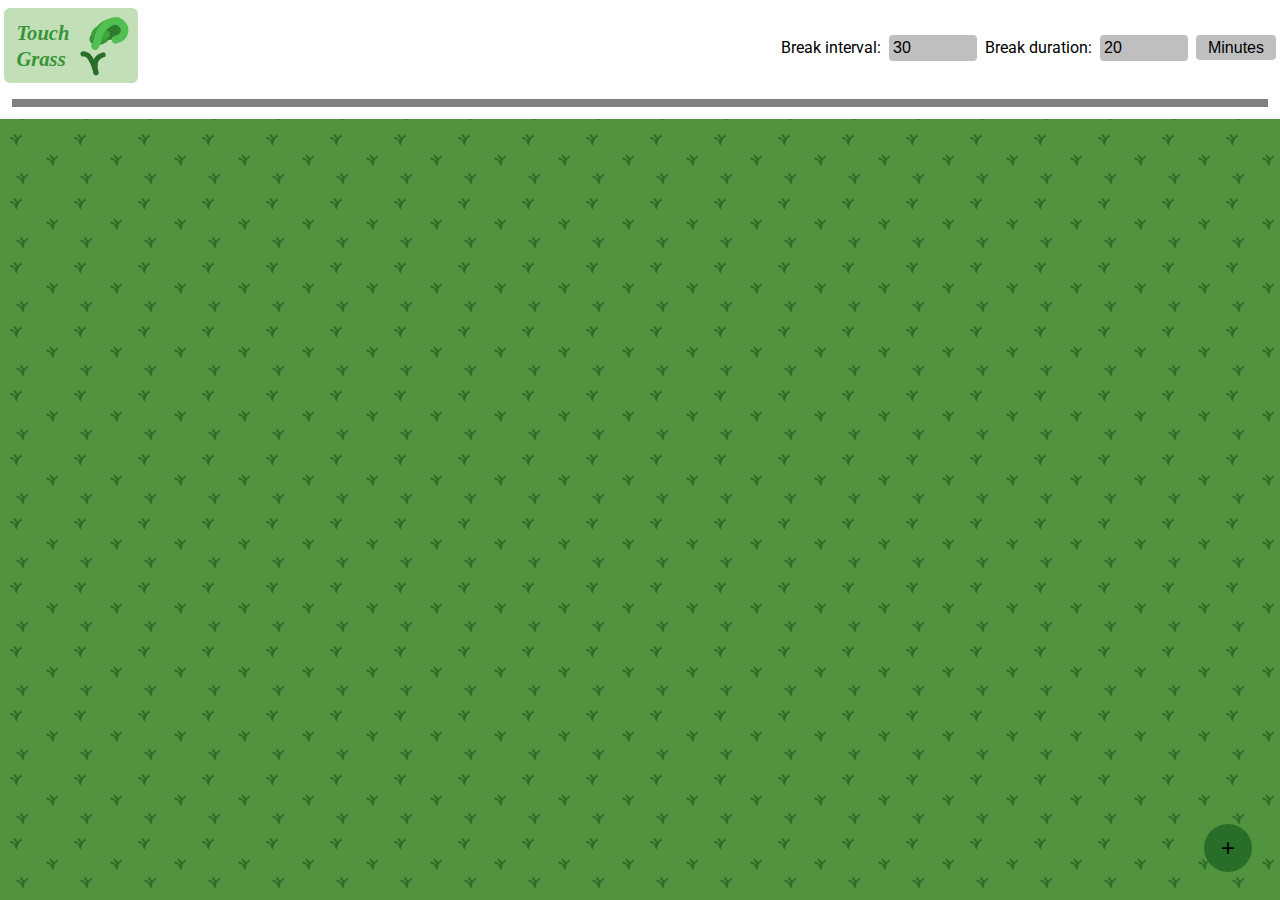
<file: src/index.html>
<!DOCTYPE html>
<html lang="en">
<head>
   <meta charset="UTF-8">
   <meta name="viewport" content="width=device-width, initial-scale=1.0">
   <title>Touch Grass</title>
   <link rel="stylesheet" href="./styles.css">
   <link rel="icon" href="./static/favicon64.png">
   <script type="module" src="./script.js"></script>
   <script type="module" src="./cookiebaker.js"></script>
</head>

<body>
   <dialog id="cookie-pop-up">
      <p>We use cookies to store your session. This site does not send your data to any external server. If you don't feel comfortable accepting cookies, you may reject them, but the site will function in a degraded state.</p>
      <div id="cookie-nav">
         <button id="accept" type="button">Accept</button>
         <button id="reject" type="button">Reject</button>
      </div>
   </dialog>
   
   <dialog class="modal" id="go-touch-grass">
      <div>
         <h1>
            <q>take a break. go touch some grass.</q>
         </h1>
         <h1 id="final-time" class="final-time">00:00</h1>
         <button id="accept-break" type="button">Take a break</button>
         
      </div>  
   </dialog>

   <dialog class="modal" id="touching-grass">
      <div>
         <h1>
            <q>You still have:</q>
         </h1>
         <h1 id="break-time" class="break-time">00:00</h1>
         <h1>
            <q>to touch grass</q>
         </h1>
         <button id="done-break" type="button">I'm done touching grass</button>
         
      </div> 
       
   </dialog>
   <header>
      
      <nav>
            <div><img src="./static/touch_grass_logo_SOLO_SHOULD_BE_OPTIMISED.svg" alt="Touch Grass Logo"></div>
            <div><button type="button" id="plus" class="plus">+</button></div>
            <span><label for="break-interval">Break interval:</label>
            <input name="break-interval" value="30" min="0" type="number">
            
            <label for="break-duration">Break duration:</label><input name="break-duration" type="number" value="20" min="0">
            <select name="units" id="units">
               <option value="minutes">Minutes</option>
               <option value="hours">Hours</option></span>
            </select>
      </nav>
      <progress id="progress" value="0" max="100"></progress>
   </header>
   <main>
      
   </main>
   
 </body>

</html>
</file>
<file: src/styles.css>
@import url('https://fonts.googleapis.com/css2?family=Noto+Serif+Display:ital,wght@0,100..900;1,100..900&display=swap');
@import url('https://fonts.googleapis.com/css2?family=Roboto+Slab:wght@100..900&family=Roboto:ital,wght@0,100;0,300;0,400;0,500;0,700;0,900;1,100;1,300;1,400;1,500;1,700;1,900&display=swap');
@import url('https://fonts.googleapis.com/css2?family=Kode+Mono:wght@400..700&family=Noto+Serif+Display:ital,wght@0,100..900;1,100..900&display=swap');

html, body {
 margin: 0px;
 min-width: 100vw;
 min-height: 100vh;
 --foreground: #deadbeef;
 --text: #000000;
 --background: #ffffff;
 --accent-hover: #235d23ff;
 --accent: #286d28ff;
 --accent-compliment: #d792d7;
 --warning: #d12639;
 --background-shading: rgba(127,127,127,.5);
 background-image: url("./static/grass_tile.webp");
 background-size: 4rem;
 animation: shifting 900s linear infinite;
 font-family: "Roboto", sans-serif;
 overflow-x: hidden;
 color: var(--text);
}

@media( prefers-color-scheme: dark ) {
   body {
      --foreground: #deadbeef;
      --text: #FFFFFF;
      --background: #000000;
   }
}
@keyframes shifting {
   0% {
      background-position: 0% 0%;
   }

   50% {
      background-position: 100% 100%;
   }

   100% {
      background-position: 0% 0%;
   }
}
button {
   background: none;
   border: none;
   outline: none;
   box-shadow: none;
   color: var(--text);
}

main {
   display: grid;
   justify-items: center;
   grid-template-columns: repeat(auto-fit, minmax(min(300px, 100%), 1fr));
}

#cookie-pop-up {
   margin: 1rem;
   border-radius: 1rem;
   border: none;
   background: var(--background);
   color: var(--text);
}

.plus {
   min-width: 3rem;
   min-height: 3rem;
   background-color: var(--accent);
   border-radius: 50%;
   font-size: 1.5rem;
   position: absolute;
   /* bottom: 1rem;
   right: 1rem; */
   top: calc(100% - 5rem);
   left: calc(100% - 5rem);
   margin: .25rem;
   justify-self: center;
}
   
  

#cookie-nav {
   display: flex;
   flex-direction: row;
   justify-content: right;
   gap: 1em;
}

#cookie-nav > button {
   background-color: var(--accent);
   border-radius: 0.25rem;
   padding: .5rem;
   cursor: pointer;
}

#cookie-nav > button:hover {
   background-color: var(--accent-hover);
}

header {
   background-color: var(--background);
   display: grid;
   justify-items: center;
   padding: 0.25rem;
   font-size: 1em;
}

header > nav {
   width: 100%;
   min-height: 2rem;
   padding: 0.25rem;
   padding-left: 2rem;
   padding-right: 2rem;
   display: flex;
   align-items: center;
   justify-content: space-between;
}

header > nav > span > input[type="number"] {
   appearance: none;
   border: none;
   padding: 0.25em;
   border-radius: 0.25em;
   background: var(--background-shading);
   color: var(--text);
   font-size: 1em;
   width: 5em;
}

header > nav > span > input[type="number"]:focus {
   outline: 0.2em var(--accent) solid;
}

header > nav > span {
   display: flex;
   flex-direction: row;
   gap: 0.5em;
   align-items: center;
   justify-self: flex-end;
   align-self: center;
}

header > nav > span > select {
   appearance: none;
   border: none;
   padding: 0.25em;
   border-radius: 0.25em;
   width: 5em;
   text-align: center;
   font-size: inherit;
   background-color: var(--background-shading);
   color: var(--text);
}

header > progress[value] {
   width: calc(100% - 1rem);
   height: 0.5rem;
   margin: 0.5rem;
   border-radius: 0.25rem;
   border: none;
   -webkit-appearance: none;
   appearance: none;
   background-color: var(--accent);
   
}

/* header > ::-webkit-progress-bar {
   width: 80%;
   height: 0.5rem;
   margin: 0.5rem;
   border-radius: 0.25rem;
   border: none;
   -webkit-appearance: none;
   appearance: none;
   background-color: var(--accent);
} */

.modal[open] {
   position: absolute;
   top: 0px;
   left: 0px;
   background-color: transparent;
   border: none;
   min-height: 100vh;
   min-width: min(100vw, 100%);
   margin: 0px;
   padding: 0px;
   display: grid;
   justify-items: center;
   align-items: center;
}

.modal > div {
   background: var(--background);
   color: var(--text);
   min-height: 50%;
   min-width: 50%;
   padding: 1rem;
   border-radius: 0.25em;
   display: grid;
   justify-items: center;
   align-items: center;
}

.modal > div > button {
   font-size: 1rem;
   background-color: var(--accent);
   padding: 0.5em;
   border-radius: .25em;
}

.modal > div > button:hover {
   cursor: pointer;
   background-color: var(--accent-hover);
}

#go-touch-grass > div > q::before {
   content: "“";
}

.modal > div > h1 {
   text-align: center;
}

.modal > div > h1 > q {
   font-family: "Noto Serif Display";
}

.modal > div > h1 > q::after, .modal > div > h1 > q::before {
   content: "";
}

#go-touch-grass > div > q::after {
   content: "”";
}

.final-time {
   font-family: "Kode Mono", "Roboto", sans-serif;
   color: var(--warning);
   font-size: 3.5rem;
}

.final-time::before {
   content: '-';
}

.break-time {
   font-family: "Kode Mono", "Roboto", sans-serif;
   color: var(--accent);
   font-size: 3.5rem;
}
</file>
